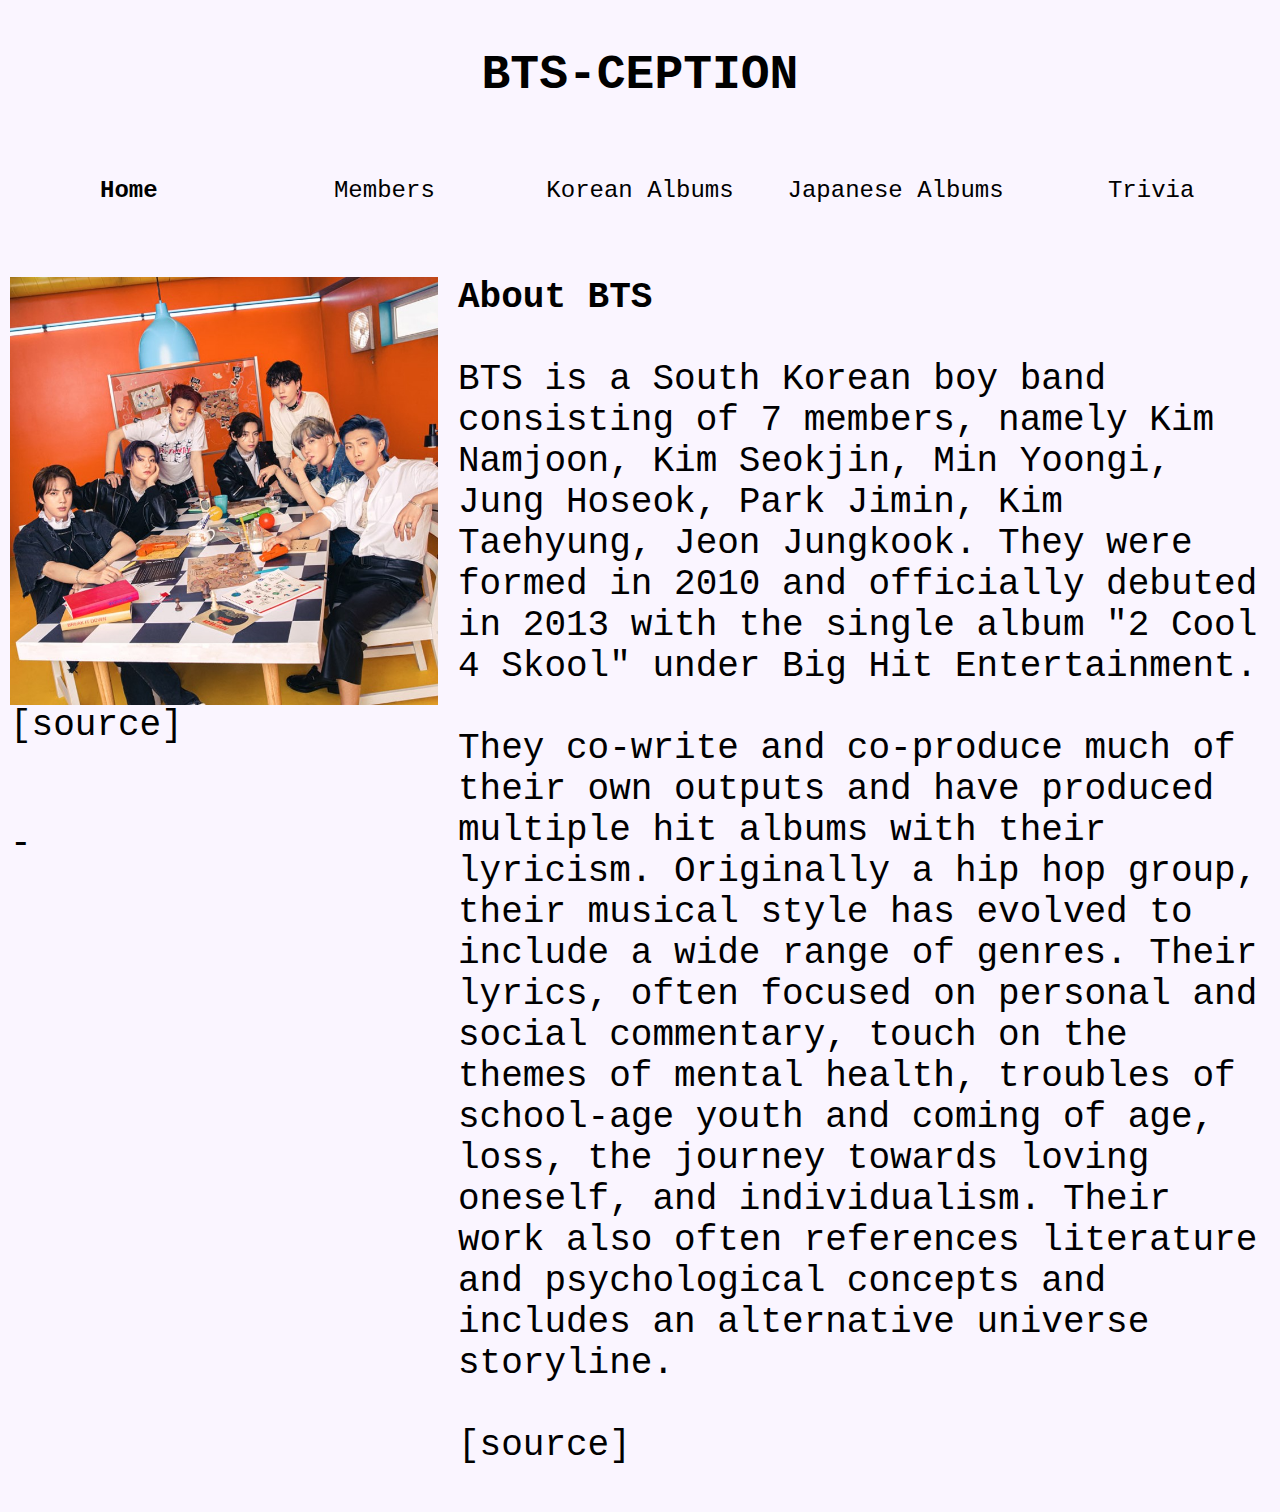
<file: 2QProjLithiumVeloso/home.html>
<!DOCTYPE html>
<html>
<head>
<title> BTS-CEPTION </title>
<link rel="icon" type="image/x-icon" href="images/favicon.ico">
<meta charset="UTF-8">  
<meta name="author" content="Sarah Shace Karlette C. Veloso"> 
<meta name="keywords" content="Website, Project, CS3"> 
<meta name="revised" content="07-02-2021">
<link rel="icon" href="icon.jpg" type="image/gif">
<link rel="stylesheet" href="css/css.css">
</head>

<body>

	<header>
	<p> <span> <a href="home.html"> BTS-CEPTION </a> </span> </p>
	</header>
	
	<nav>
	<table>
		<tr>
			<td> <p> <span> <a href="home.html"> Home </a> </p> </td>
			<td> <p> <a href="members.html"> Members </a> </p> </td>
			<td> <p> <a href="koreanalbums.html"> Korean Albums </a> </p> </td>
			<td> <p> <a href="japanesealbums.html"> Japanese Albums </a> </p> </td>
			<td> <p> <a href="trivia.html"> Trivia </a> </p>
		</tr>
	</table>
	<nav>
	
	<section>
	
		<div id="pageRow">

			<div class="column1">
			
			<img src="images/home/bts.jpg" alt="BTS">
			<br>
			<p> <a href="https://ibighit.com/bts/eng/discography/detail/butter-2.html"> [source] </a> </p>
			
			<br>
			
			-
			
			</div>

			<div class="column2">
			
			<p>
			<span> About BTS </span>
			<br>
			<br>
			BTS is a South Korean boy band consisting of 7 members, namely Kim Namjoon, Kim Seokjin, Min Yoongi, Jung Hoseok, Park Jimin, Kim Taehyung, Jeon Jungkook. They were formed in 2010 and officially debuted in 2013 with the single album "2 Cool 4 Skool" under Big Hit Entertainment.
			<br>
			<br>
			They co-write and co-produce much of their own outputs and have produced multiple hit albums with their lyricism. Originally a hip hop group, their musical style has evolved to include a wide range of genres. Their lyrics, often focused on personal and social commentary, touch on the themes of mental health, troubles of school-age youth and coming of age, loss, the journey towards loving oneself, and individualism. Their work also often references literature and psychological concepts and includes an alternative universe storyline.
			<br>
			<br>
			<a href="https://en.wikipedia.org/wiki/BTS"> [source] </a>
			<p>
			
			</div>
			
		</div>

	</section>

</body>
</html>
</file>
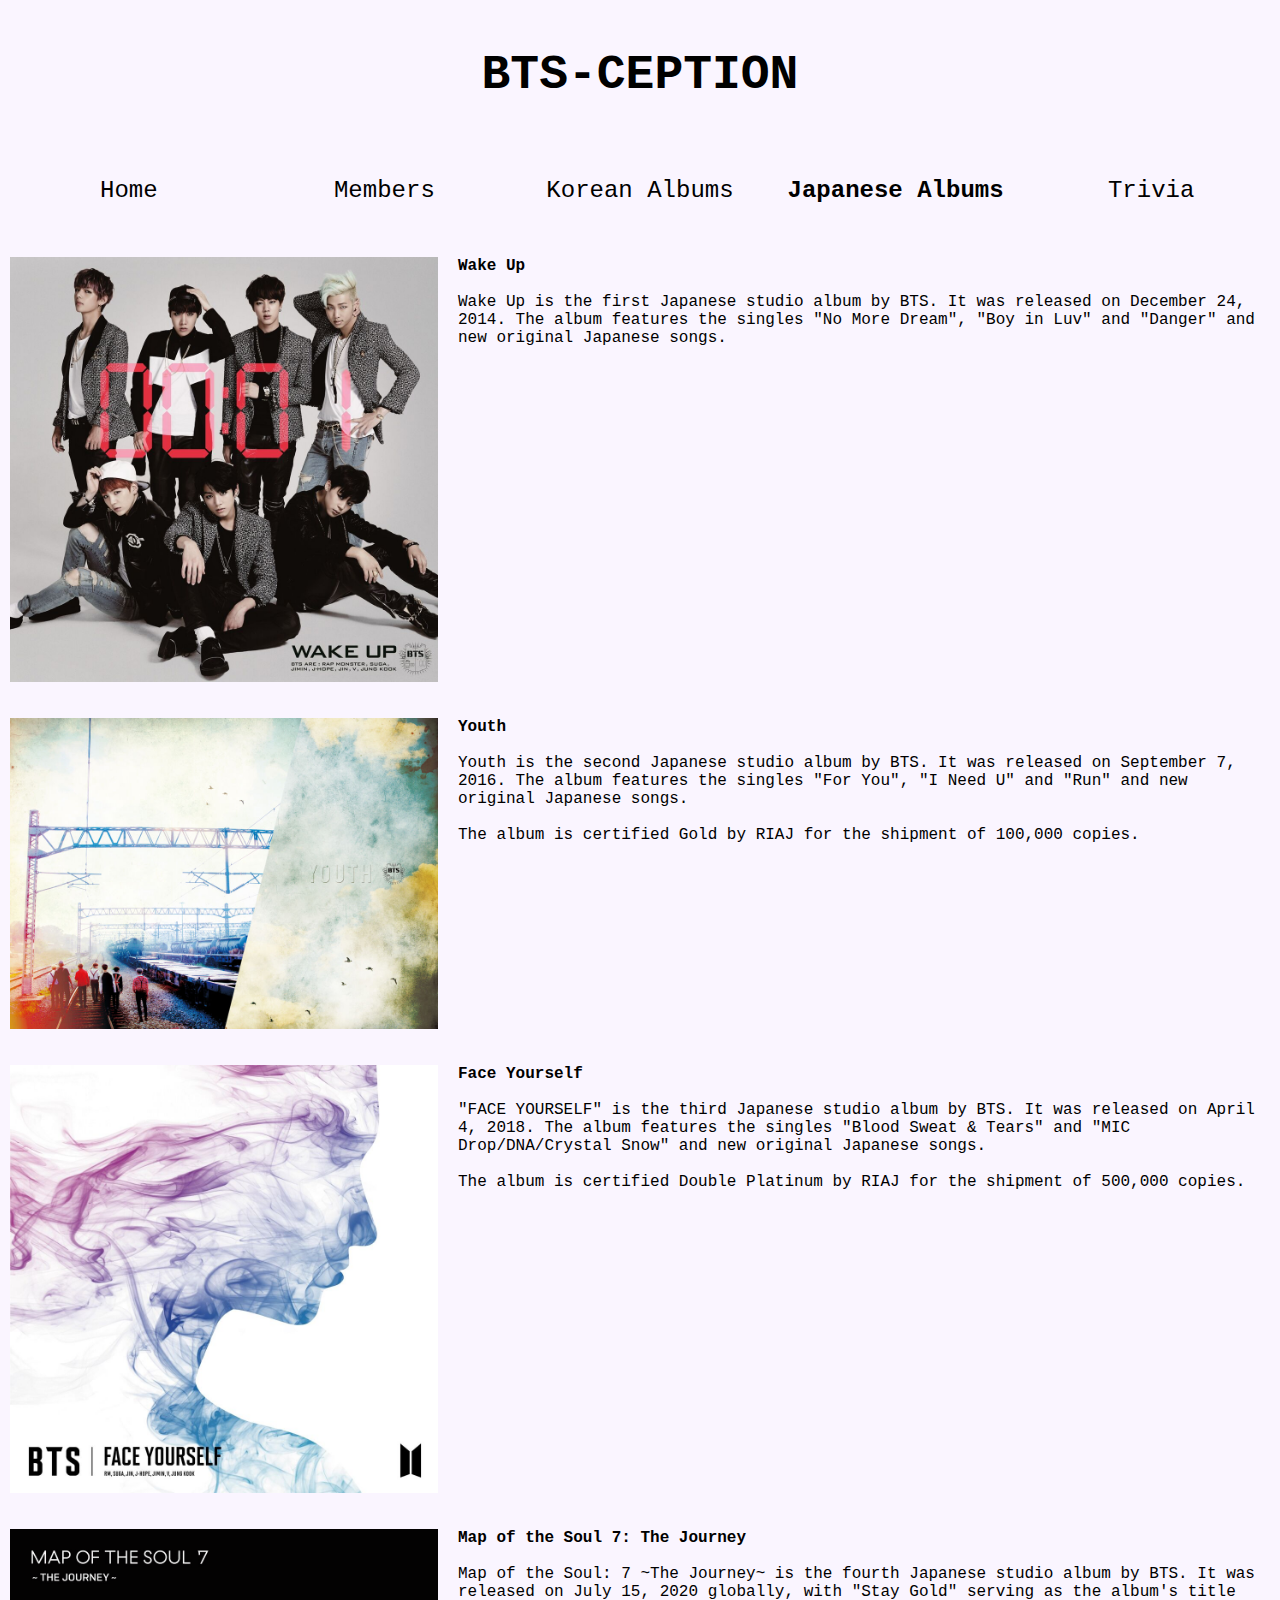
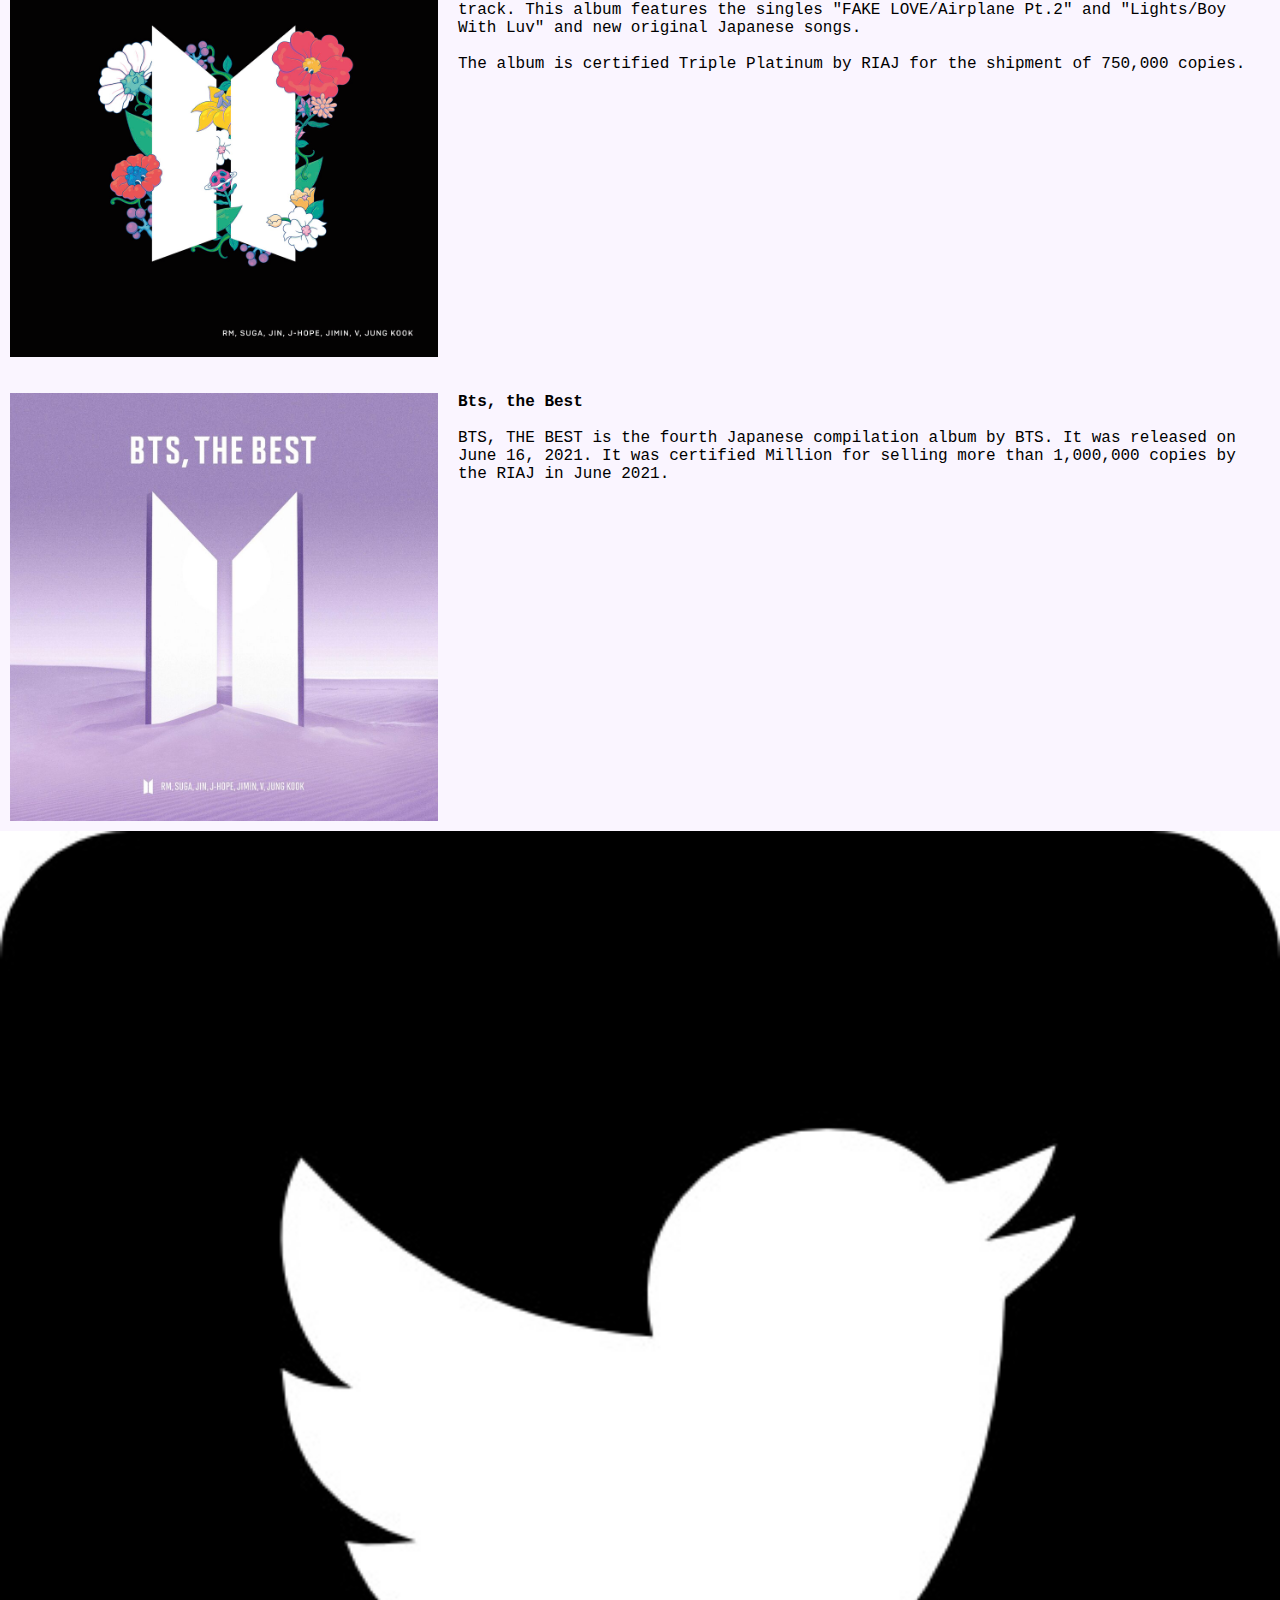
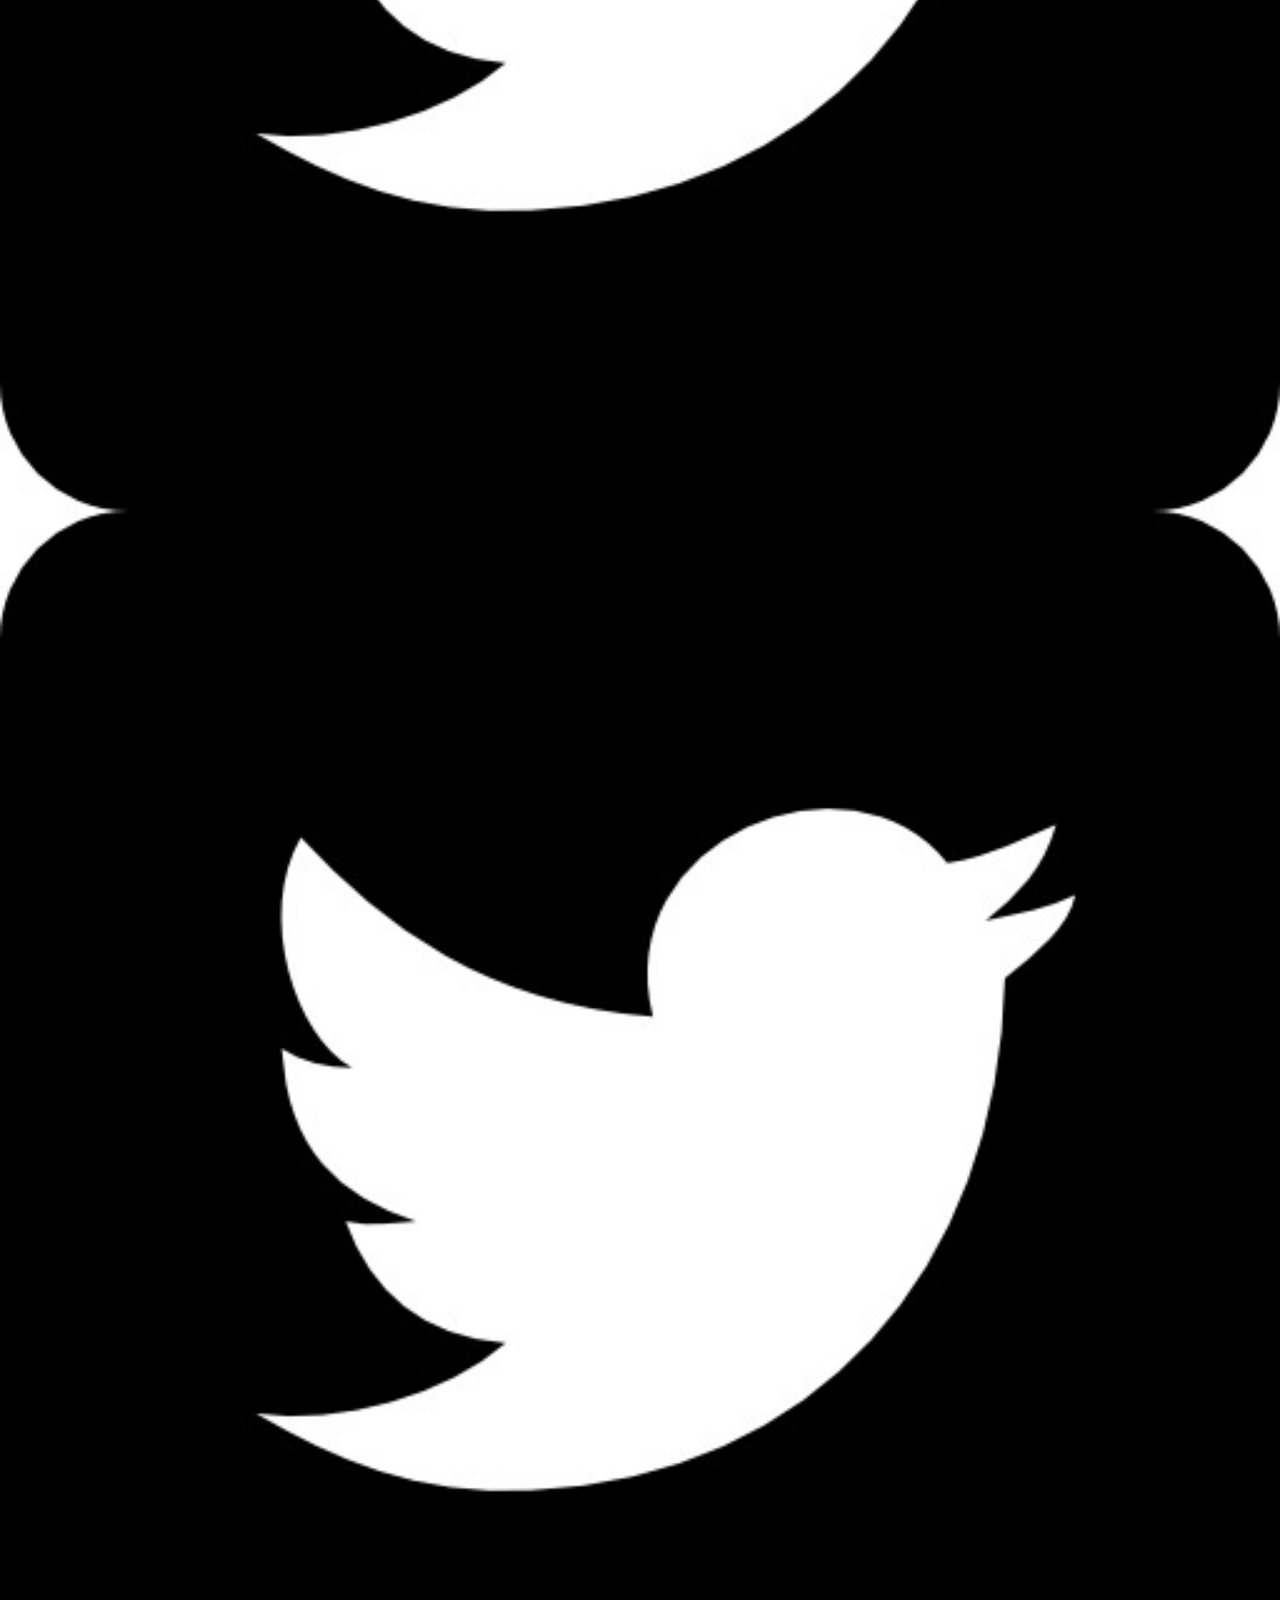
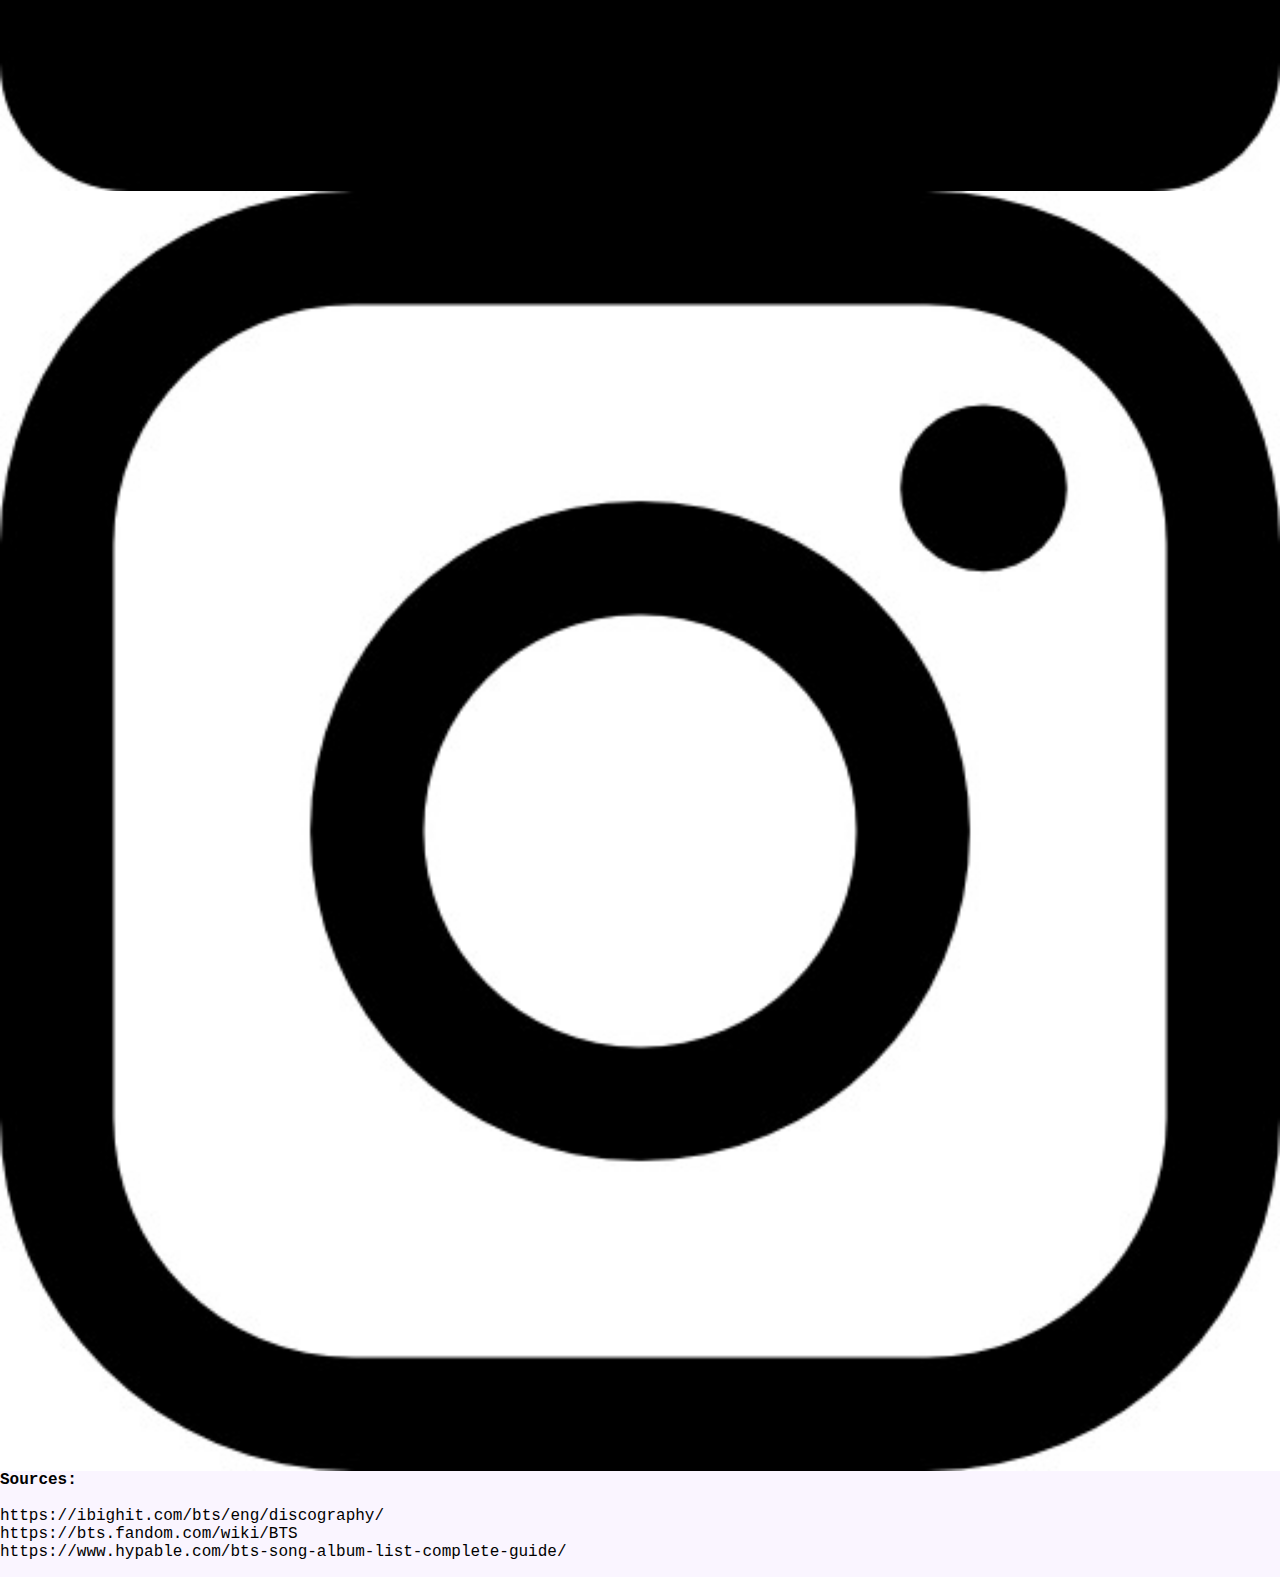
<file: 2QProjLithiumVeloso/japanesealbums.html>
<!DOCTYPE html>
<html>
<head>
<title> BTS-CEPTION </title>
<link rel="icon" type="image/x-icon" href="images/favicon.ico">
<meta charset="UTF-8">  
<meta name="author" content="Sarah Shace Karlette C. Veloso"> 
<meta name="keywords" content="Website, Project, CS3"> 
<meta name="revised" content="07-02-2021">
<link rel="icon" href="icon.jpg" type="image/gif">
<link rel="stylesheet" href="css/css.css">
</head>

<body>

	<header>
	<p> <span> <a href="home.html"> BTS-CEPTION </a> </span> </p>
	</header>
	
	<nav>
	<table>
		<tr>
			<td> <p> <a href="home.html"> Home </a> </p> </td>
			<td> <p> <a href="members.html"> Members </a> </p> </td>
			<td> <p> <a href="koreanalbums.html"> Korean Albums </a> </p> </td>
			<td> <p> <span> <a href="japanesealbums.html"> Japanese Albums </a> </p> </td>
			<td> <p> <a href="trivia.html"> Trivia </a> </p>
		</tr>
	</table>
	</nav>
	
	<section>
	
		<! 1>
		<div id="pageRow">

			<div class="column1">
			<img src="images/japanesealbums/004.jpg" alt="Wake Up Album Cover">
			<br>
			</div>

			<div class="column2">
			<p>
			<span> Wake Up </span>
			<br>
			<br>
			Wake Up is the first Japanese studio album by BTS. It was released on December 24, 2014. The album features the singles "No More Dream", "Boy in Luv" and "Danger" and new original Japanese songs.
			<p>
			</div>

		</div>

	</section>

	<section>
	
		<! 2>
		<div id="pageRow">

			<div class="column1">
			<img src="images/japanesealbums/008.jpg" alt="Youth Album Cover">
			<br>
			</div>

			<div class="column2">
			<p>
			<span> Youth  </span>
			<br>
			<br>
			Youth is the second Japanese studio album by BTS. It was released on September 7, 2016. The album features the singles "For You", "I Need U" and "Run" and new original Japanese songs.
			<br>
			<br>
			The album is certified Gold by RIAJ for the shipment of 100,000 copies.
			<p>
			</div>

		</div>

	</section>

	<section>
	
		<! 3>
		<div id="pageRow">

			<div class="column1">
			<img src="images/japanesealbums/011.jpg" alt="Face Yourself Album Cover">
			<br>
			</div>

			<div class="column2">
			<p>
			<span> Face Yourself </span>
			<br>
			<br>
			"FACE YOURSELF" is the third Japanese studio album by BTS. It was released on April 4, 2018. The album features the singles "Blood Sweat & Tears" and "MIC Drop/DNA/Crystal Snow" and new original Japanese songs.
			<br>
			<br>
			The album is certified Double Platinum by RIAJ for the shipment of 500,000 copies.
			<p>
			</div>

		</div>

	</section>

	<section>
	
		<! 4>
		<div id="pageRow">

			<div class="column1">
			<img src="images/japanesealbums/014.jpg" alt="Map of the Soul 7: The Journey Album Cover">
			<br>
			</div>

			<div class="column2">
			<p>
			<span> Map of the Soul 7: The Journey </span>
			<br>
			<br>
			Map of the Soul: 7 ~The Journey~ is the fourth Japanese studio album by BTS. It was released on July 15, 2020 globally, with "Stay Gold" serving as the album's title track. This album features the singles "FAKE LOVE/Airplane Pt.2" and "Lights/Boy With Luv" and new original Japanese songs.
			<br>
			<br>
			The album is certified Triple Platinum by RIAJ for the shipment of 750,000 copies.
			<p>
			</div>

		</div>

	</section>
	
	<section>
	
		<! 5>
		<div id="pageRow">

			<div class="column1">
			<img src="images/japanesealbums/015.jpg" alt="Bts, the Best Album Cover">
			<br>
			</div>

			<div class="column2">
			<p>
			<span> Bts, the Best </span>
			<br>
			<br>
			BTS, THE BEST is the fourth Japanese compilation album by BTS. It was released on June 16, 2021. It was certified Million for selling more than 1,000,000 copies by the RIAJ in June 2021.
			<p>
			</div>

		</div>

	</section>
	
	<footer>

		<div class="column3">
			<a href="https://twitter.com/bts_twt"> <img src="images/icons/001.jpg" alt="Twitter" > </a>
			<br>
			<a href="https://twitter.com/bts_bighit"> <img src="images/icons/001.jpg" alt="Twitter"> </a>
			<br>
			<a href="https://www.instagram.com/bts.bighitofficial/"> <img src="images/icons/002.jpg" alt="Instagram"> </a>
			<br>
		</div>

		<div class="column4">
			<p>
			<span> Sources: </span>
			<br>
			<br>
			<a href="https://ibighit.com/bts/eng/discography/"> https://ibighit.com/bts/eng/discography/ </a>
			<br>
			<a href="https://bts.fandom.com/wiki/BTS"> https://bts.fandom.com/wiki/BTS </a>
			<br>
			<a href="https://www.hypable.com/bts-song-album-list-complete-guide/"> https://www.hypable.com/bts-song-album-list-complete-guide/ </a>
			<br>
			<p>
		</div>
	
	</footer>

</body>
</html>
</file>
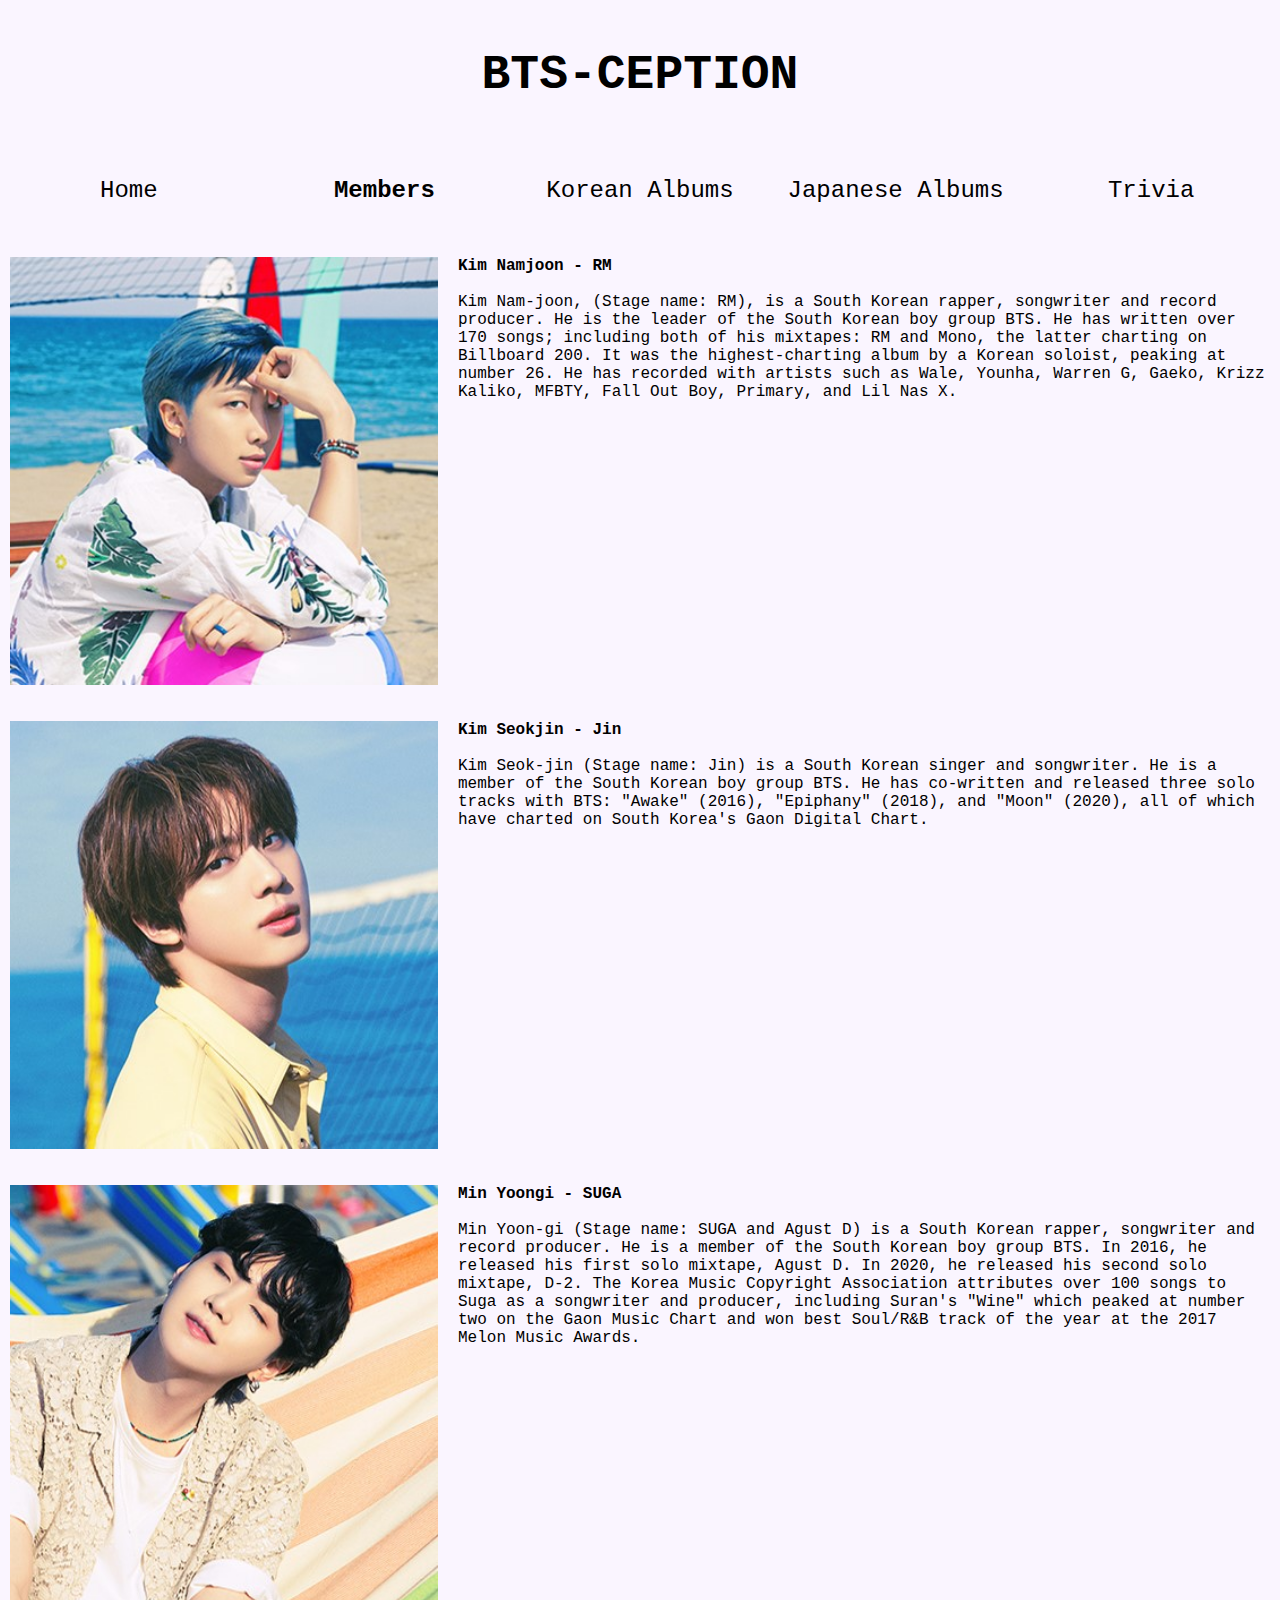
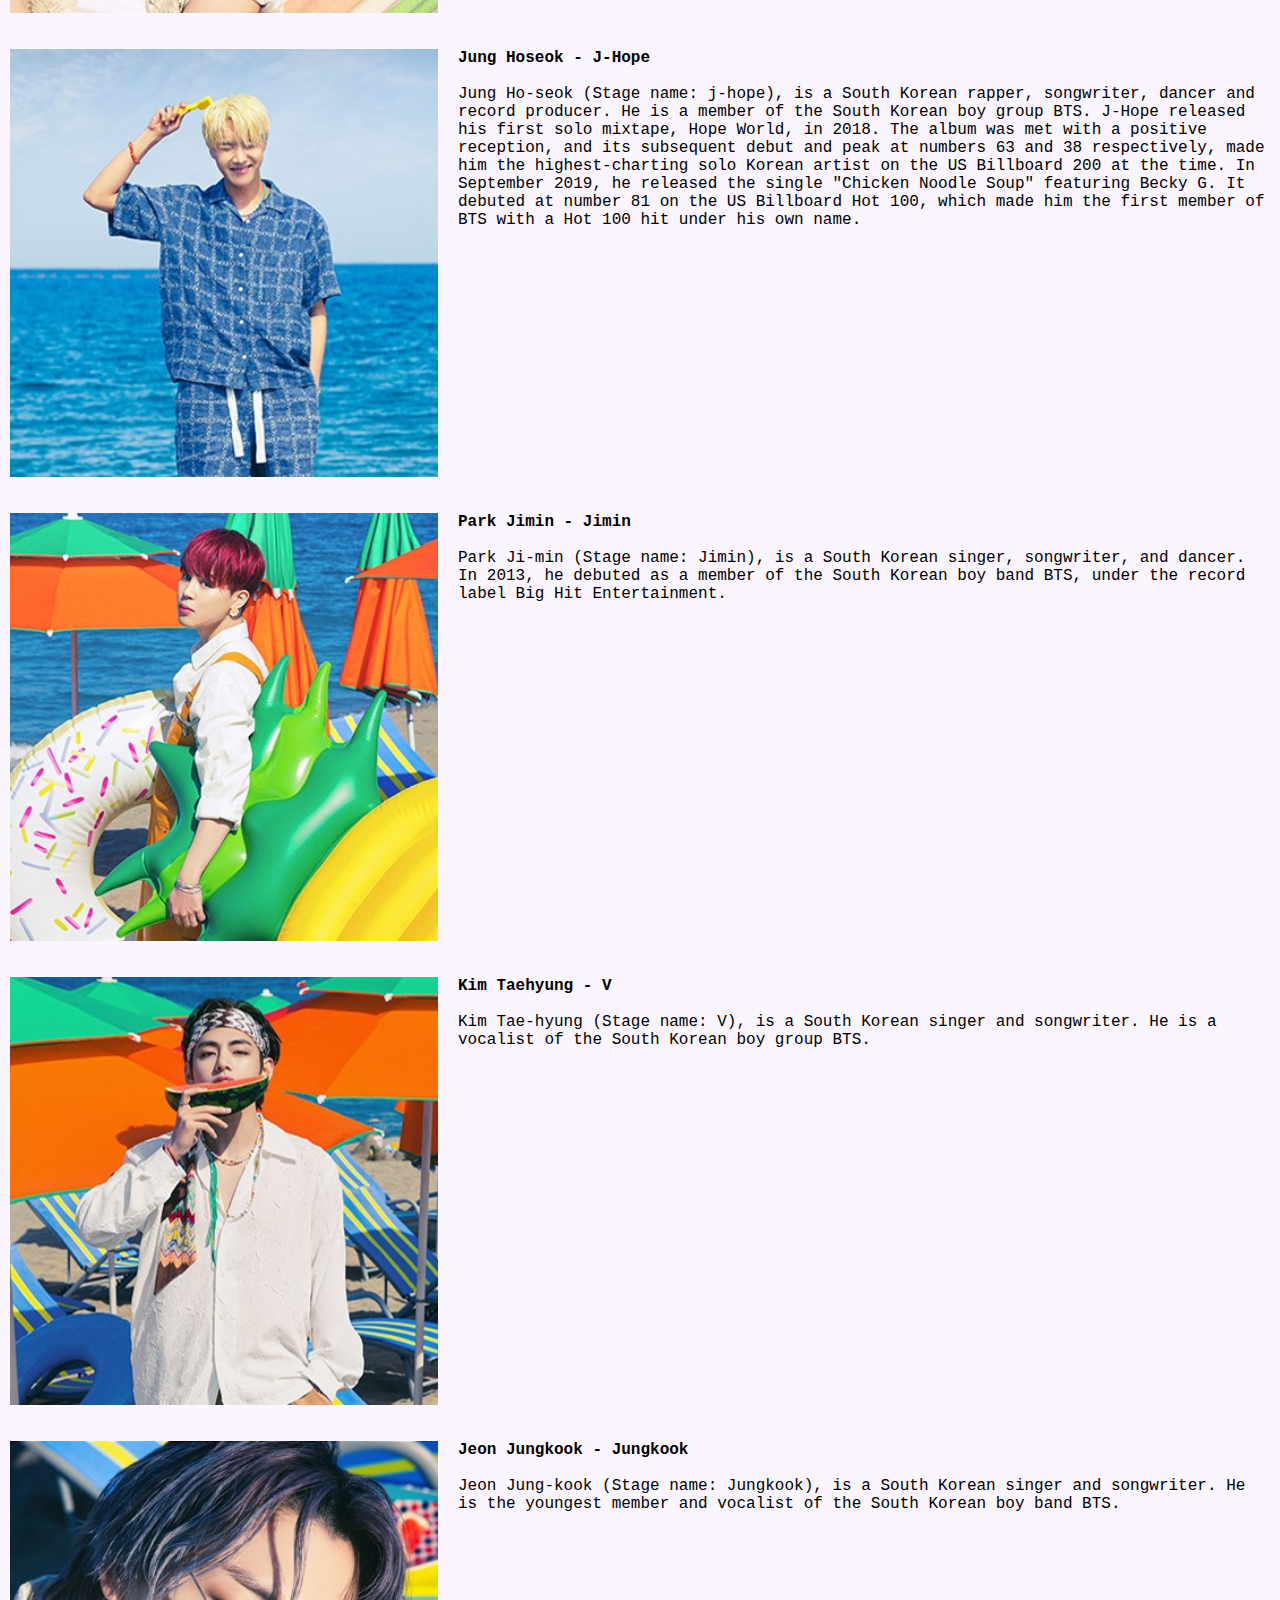
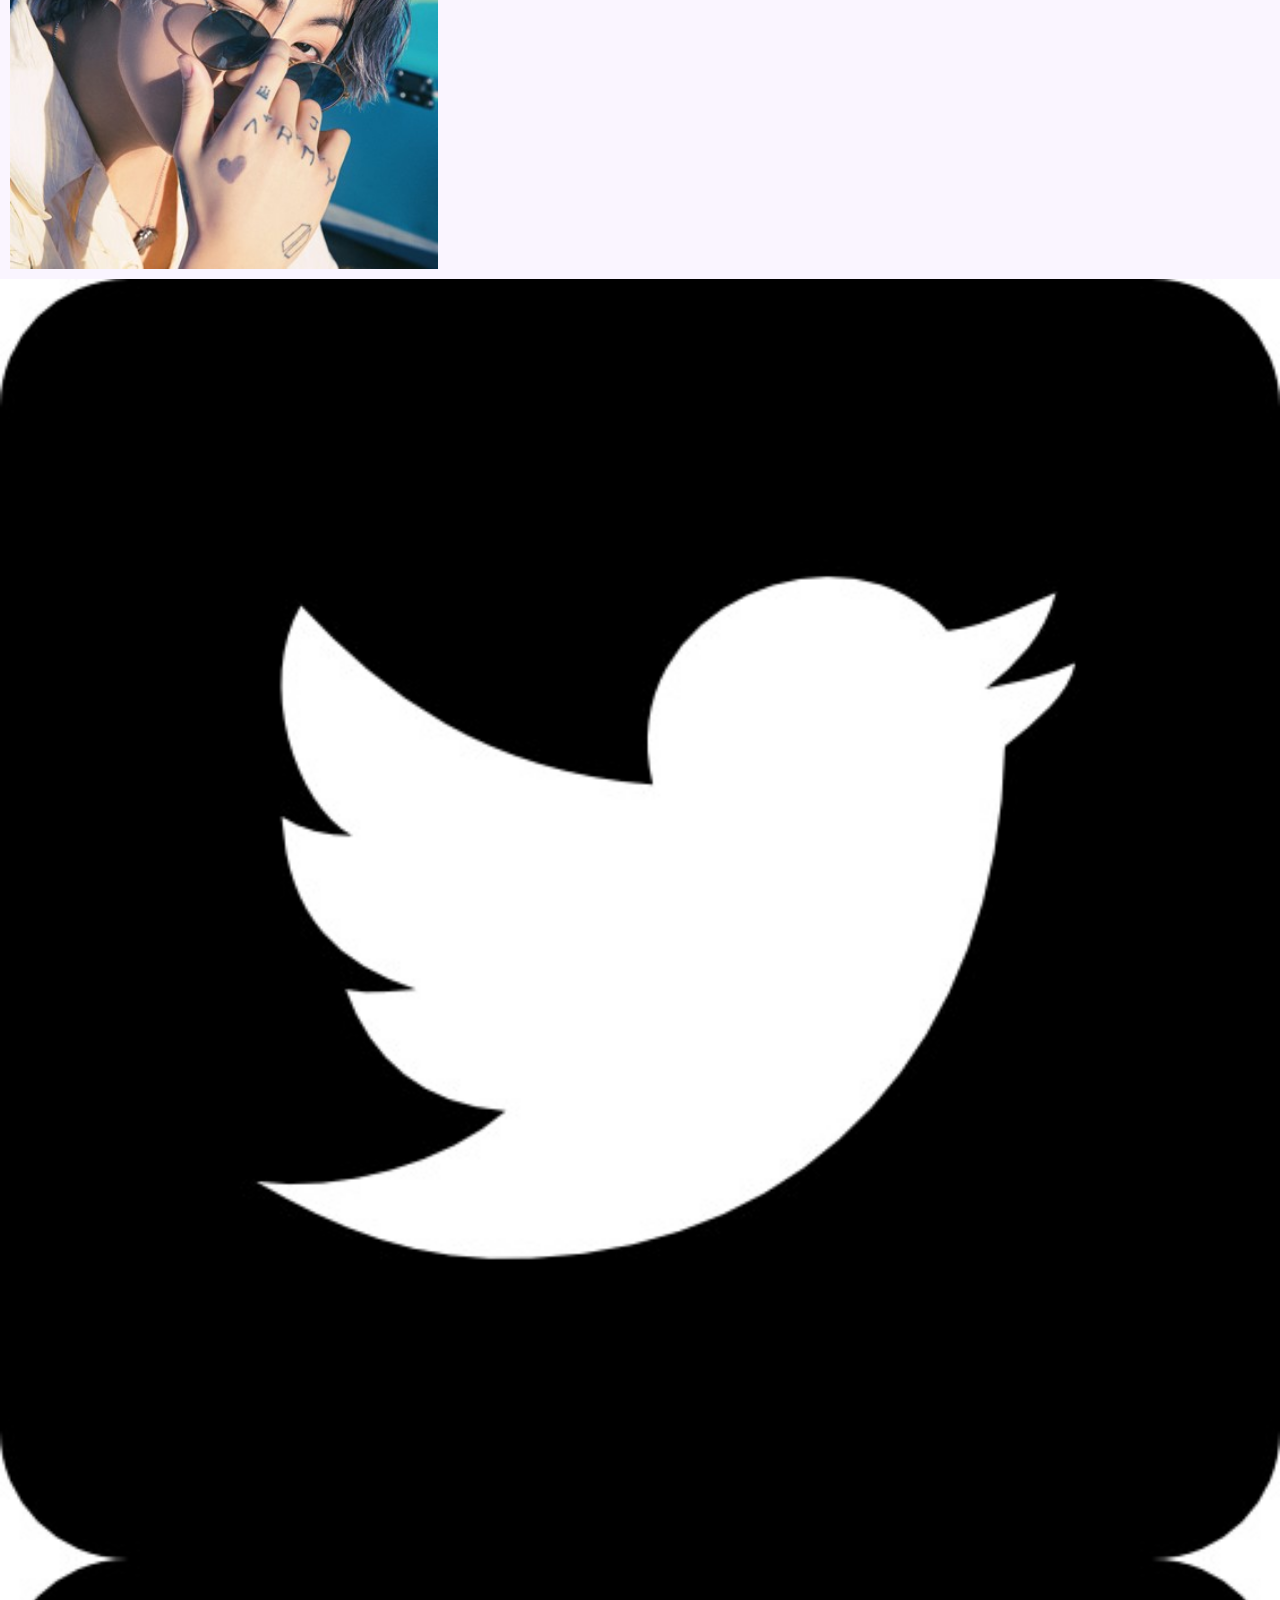
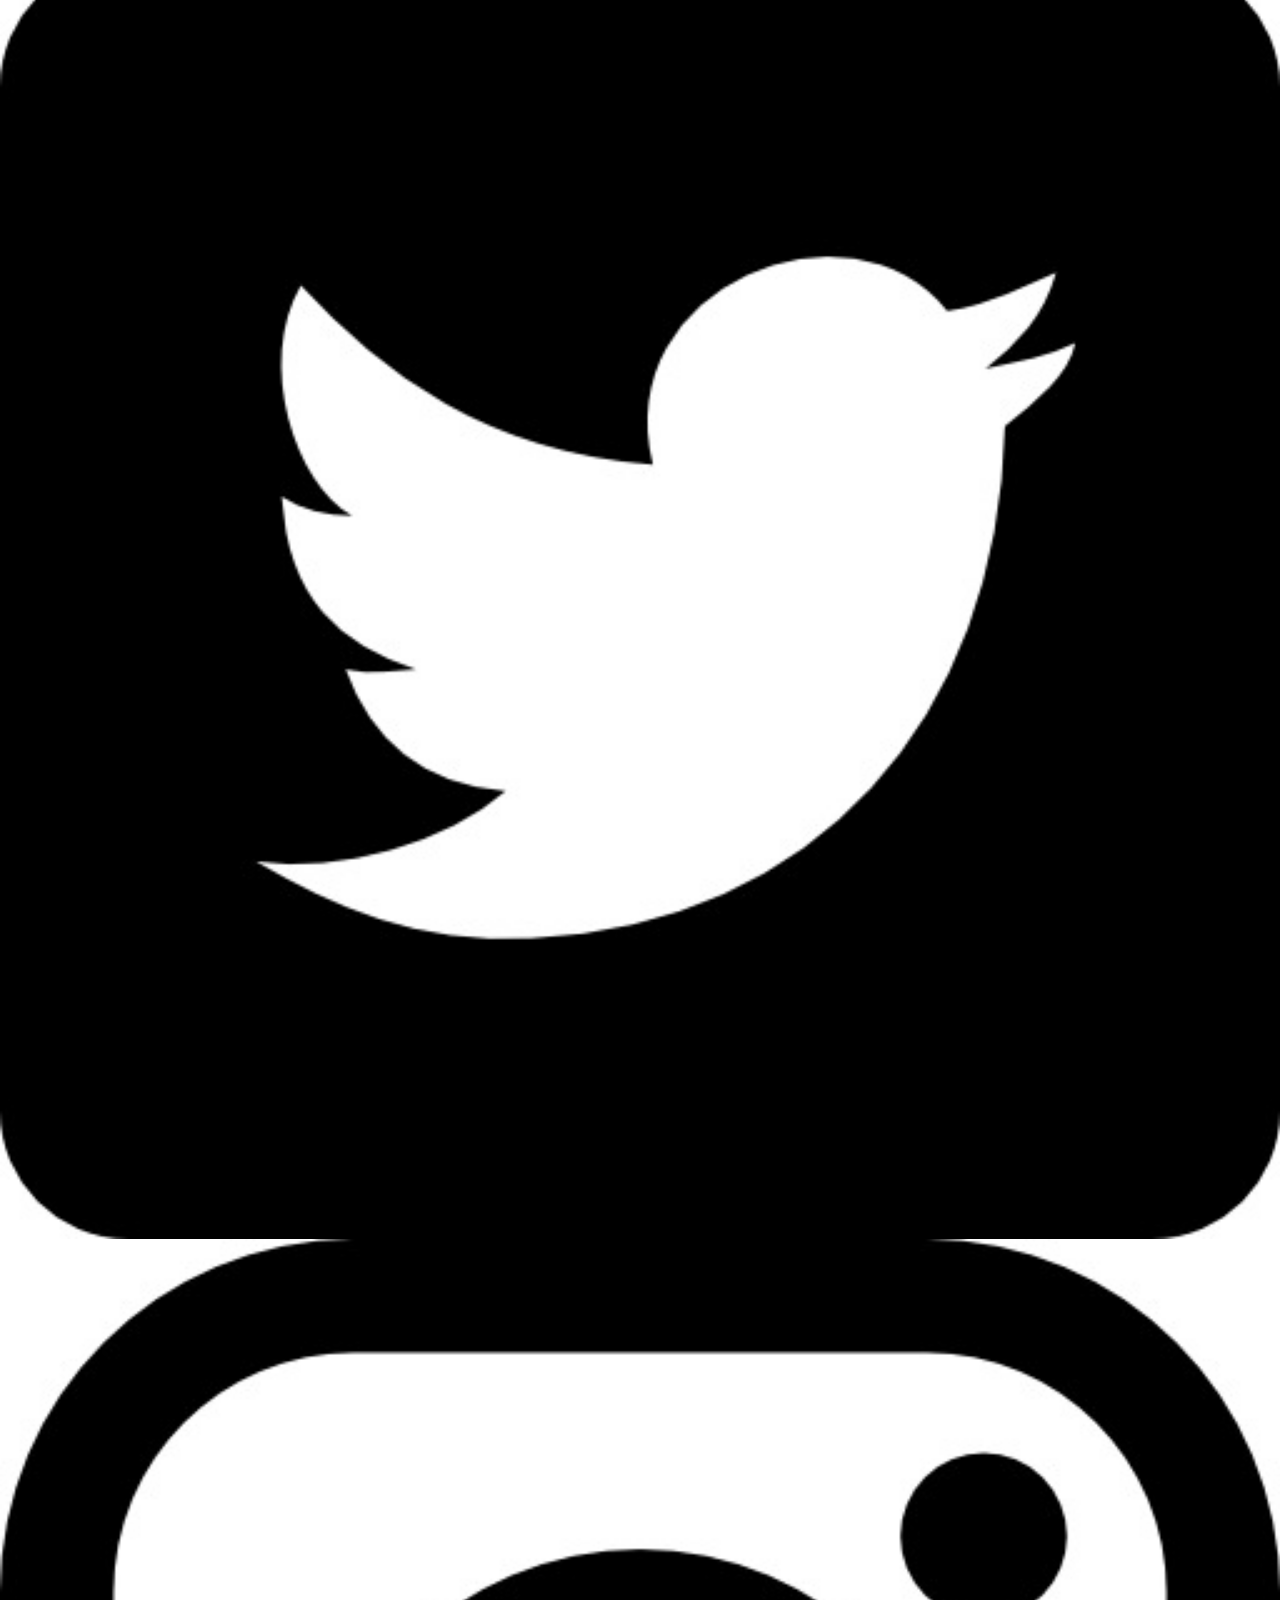
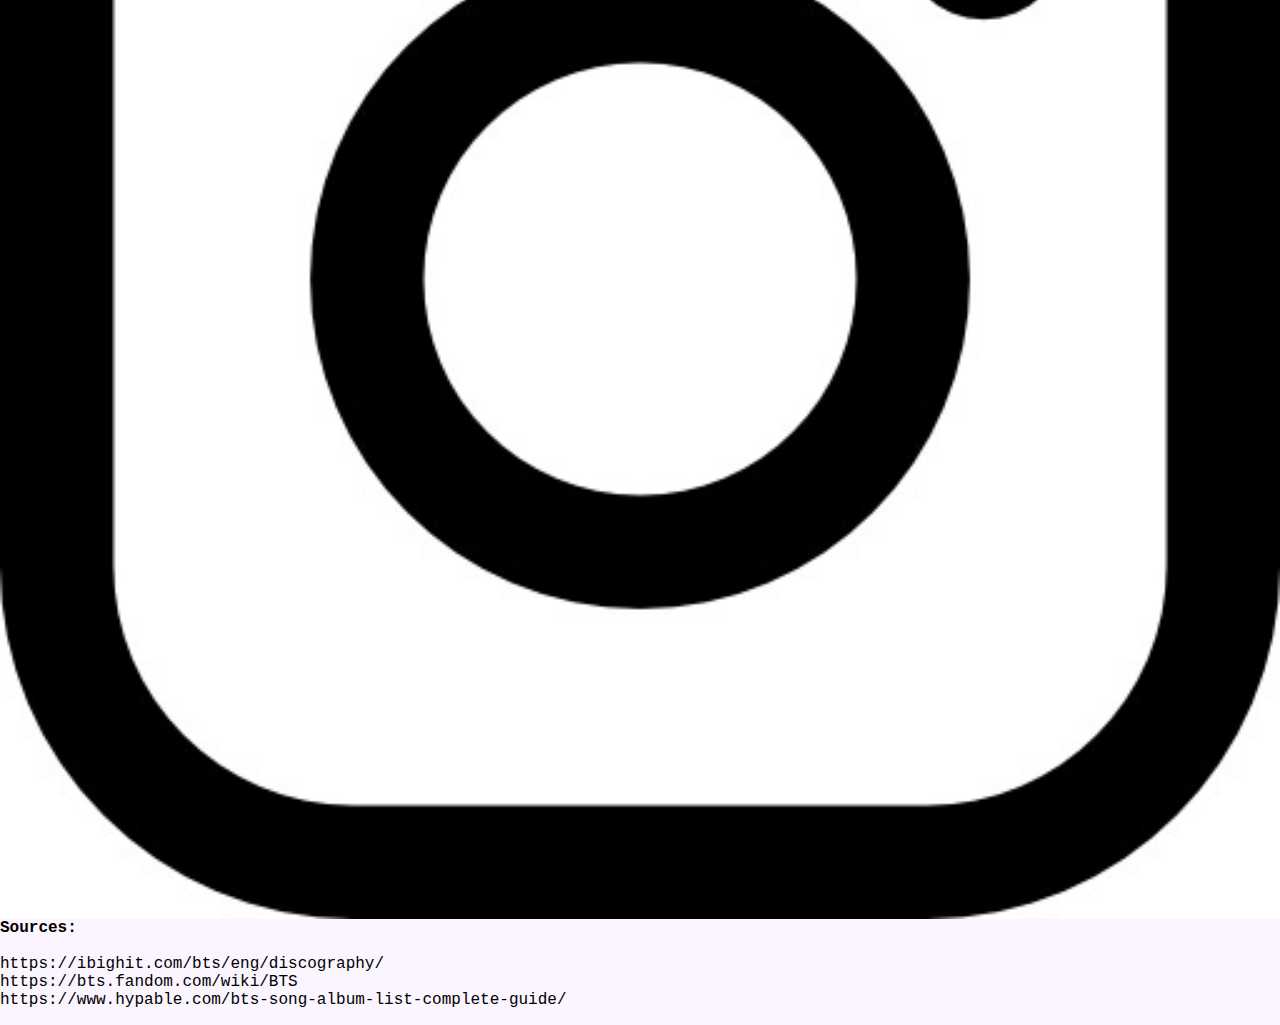
<file: 2QProjLithiumVeloso/members.html>
<!DOCTYPE html>
<html>
<head>
<title> BTS-CEPTION </title>
<link rel="icon" type="image/x-icon" href="images/favicon.ico">
<meta charset="UTF-8">  
<meta name="author" content="Sarah Shace Karlette C. Veloso"> 
<meta name="keywords" content="Website, Project, CS3"> 
<meta name="revised" content="07-02-2021">
<link rel="icon" href="icon.jpg" type="image/gif">
<link rel="stylesheet" href="css/css.css">
</head>

<body>

	<header>
	<p> <span> <a href="home.html"> BTS-CEPTION </a> </span> </p>
	</header>
	
	<nav>
	<table>
		<tr>
			<td> <p> <a href="home.html"> Home </a> </p> </td>
			<td> <p> <span> <a href="members.html"> Members </a> </p> </td>
			<td> <p> <a href="koreanalbums.html"> Korean Albums </a> </p> </td>
			<td> <p> <a href="japanesealbums.html"> Japanese Albums </a> </p> </td>
			<td> <p> <a href="trivia.html"> Trivia </a> </p>
		</tr>
	</table>
	</nav>
	
	<section>
	
		<! 1>
		<div id="pageRow">

		<div class="column1">
		<img src="images/members/knj.jpg" alt="Kim Namjoon">
		<br>
		</div>

		<div class="column2">
		<p>
		<span> Kim Namjoon - RM </span>
		<br>
		<br>
		Kim Nam-joon, (Stage name: RM), is a South Korean rapper, songwriter and record producer. He is the leader of the South Korean boy group BTS. He has written over 170 songs; including both of his mixtapes: RM and Mono, the latter charting on Billboard 200. It was the highest-charting album by a Korean soloist, peaking at number 26. He has recorded with artists such as Wale, Younha, Warren G, Gaeko, Krizz Kaliko, MFBTY, Fall Out Boy, Primary, and Lil Nas X.
		<br>
		<p>
		</div>

		</div>

		<! 2>
		<div id="pageRow">

		<div class="column1">
		<img src="images/members/ksj.jpg" alt="Kim Seokjin">
		<br>
		</div>

		<div class="column2">
		<p>
		<span> Kim Seokjin - Jin </span>
		<br>
		<br>
		Kim Seok-jin (Stage name: Jin) is a South Korean singer and songwriter. He is a member of the South Korean boy group BTS. He has co-written and released three solo tracks with BTS: "Awake" (2016), "Epiphany" (2018), and "Moon" (2020), all of which have charted on South Korea's Gaon Digital Chart.
		<br>
		<p>
		</div>

		</div>

		<! 3>
		<div id="pageRow">

		<div class="column1">
		<img src="images/members/myg.jpg" alt="Min Yoongi">
		<br>
		</div>

		<div class="column2">
		<p>
		<span> Min Yoongi - SUGA </span>
		<br>
		<br>
		Min Yoon-gi (Stage name: SUGA and Agust D) is a South Korean rapper, songwriter and record producer. He is a member of the South Korean boy group BTS. In 2016, he released his first solo mixtape, Agust D. In 2020, he released his second solo mixtape, D-2. The Korea Music Copyright Association attributes over 100 songs to Suga as a songwriter and producer, including Suran's "Wine" which peaked at number two on the Gaon Music Chart and won best Soul/R&B track of the year at the 2017 Melon Music Awards.<br>
		<p>
		</div>

		</div>

		<! 4>
		<div id="pageRow">

		<div class="column1">
		<img src="images/members/jhs.jpg" alt="Jung Hoseok">
		<br>
		</div>

		<div class="column2">
		<p>
		<span> Jung Hoseok - J-Hope </span>
		<br>
		<br>
		Jung Ho-seok (Stage name: j-hope), is a South Korean rapper, songwriter, dancer and record producer. He is a member of the South Korean boy group BTS. J-Hope released his first solo mixtape, Hope World, in 2018. The album was met with a positive reception, and its subsequent debut and peak at numbers 63 and 38 respectively, made him the highest-charting solo Korean artist on the US Billboard 200 at the time. In September 2019, he released the single "Chicken Noodle Soup" featuring Becky G. It debuted at number 81 on the US Billboard Hot 100, which made him the first member of BTS with a Hot 100 hit under his own name.
		<br>
		<p>
		</div>

		</div>

		<! 5>
		<div id="pageRow">

		<div class="column1">
		<img src="images/members/pjm.jpg" alt="Park Jimin">
		<br>
		</div>

		<div class="column2">
		<p>
		<span> Park Jimin - Jimin </span>
		<br>
		<br>
		Park Ji-min (Stage name: Jimin), is a South Korean singer, songwriter, and dancer. In 2013, he debuted as a member of the South Korean boy band BTS, under the record label Big Hit Entertainment.
		<br>
		<p>
		</div>

		</div>

		<! 6>
		<div id="pageRow">

		<div class="column1">
		<img src="images/members/kth.jpg" alt="Kim Taehyung">
		<br>
		</div>

		<div class="column2">
		<p>
		<span> Kim Taehyung - V </span>
		<br>
		<br>
		Kim Tae-hyung (Stage name: V), is a South Korean singer and songwriter. He is a vocalist of the South Korean boy group BTS.
		<br>
		<p>
		</div>

		</div>

		<! 7>
		<div id="pageRow">

		<div class="column1">
		<img src="images/members/jjk.jpg" alt="Jeon Jungkook">
		<br>
		</div>

		<div class="column2">
		<p>
		<span> Jeon Jungkook - Jungkook </span>
		<br>
		<br>
		Jeon Jung-kook (Stage name: Jungkook), is a South Korean singer and songwriter. He is the youngest member and vocalist of the South Korean boy band BTS.
		<br>
		<p>
		</div>

		</div>

	</section>
	
	<footer>

		<div class="column3">
			<a href="https://twitter.com/bts_twt"> <img src="images/icons/001.jpg" alt="Twitter" > </a>
			<br>
			<a href="https://twitter.com/bts_bighit"> <img src="images/icons/001.jpg" alt="Twitter"> </a>
			<br>
			<a href="https://www.instagram.com/bts.bighitofficial/"> <img src="images/icons/002.jpg" alt="Instagram"> </a>
			<br>
		</div>

		<div class="column4">
			<p>
			<span> Sources: </span>
			<br>
			<br>
			<a href="https://ibighit.com/bts/eng/discography/"> https://ibighit.com/bts/eng/discography/ </a>
			<br>
			<a href="https://bts.fandom.com/wiki/BTS"> https://bts.fandom.com/wiki/BTS </a>
			<br>
			<a href="https://www.hypable.com/bts-song-album-list-complete-guide/"> https://www.hypable.com/bts-song-album-list-complete-guide/ </a>
			<br>
			<p>
		</div>
	
	</footer>

</body>
</html>
</file>
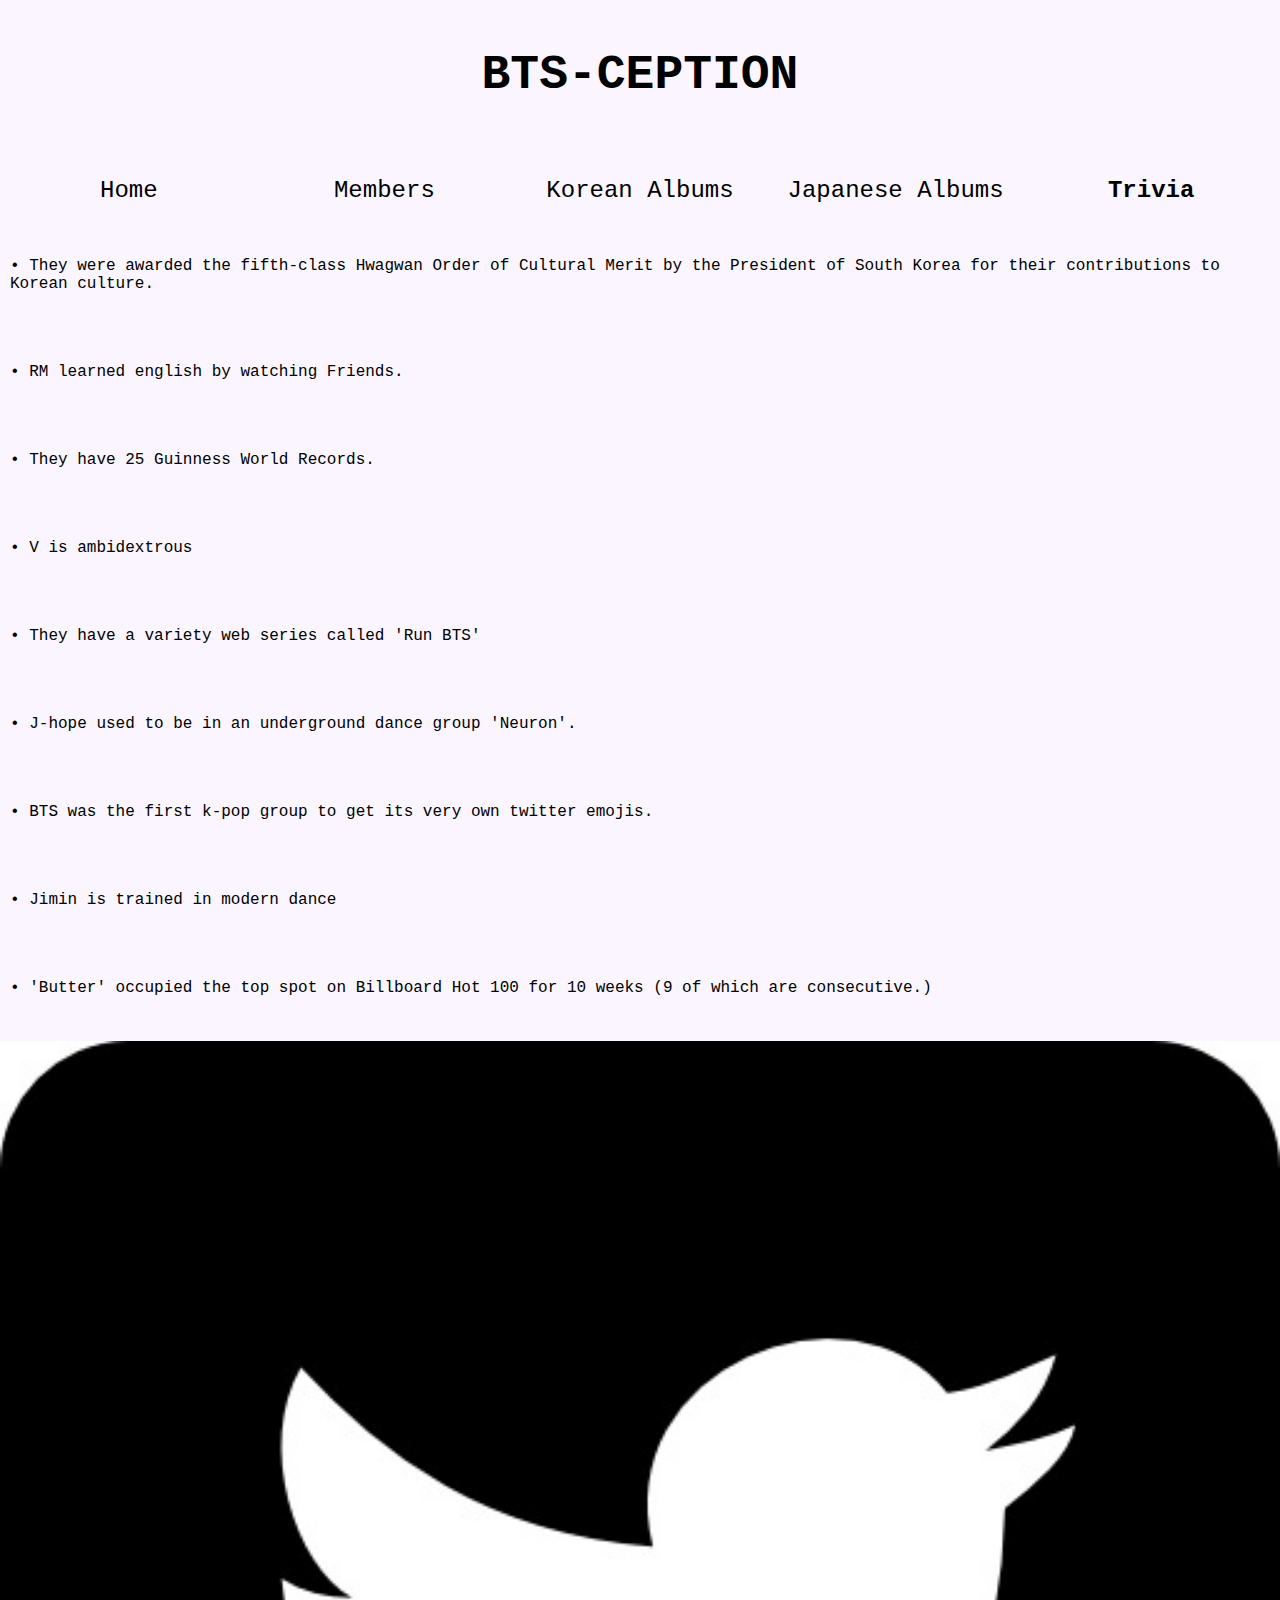
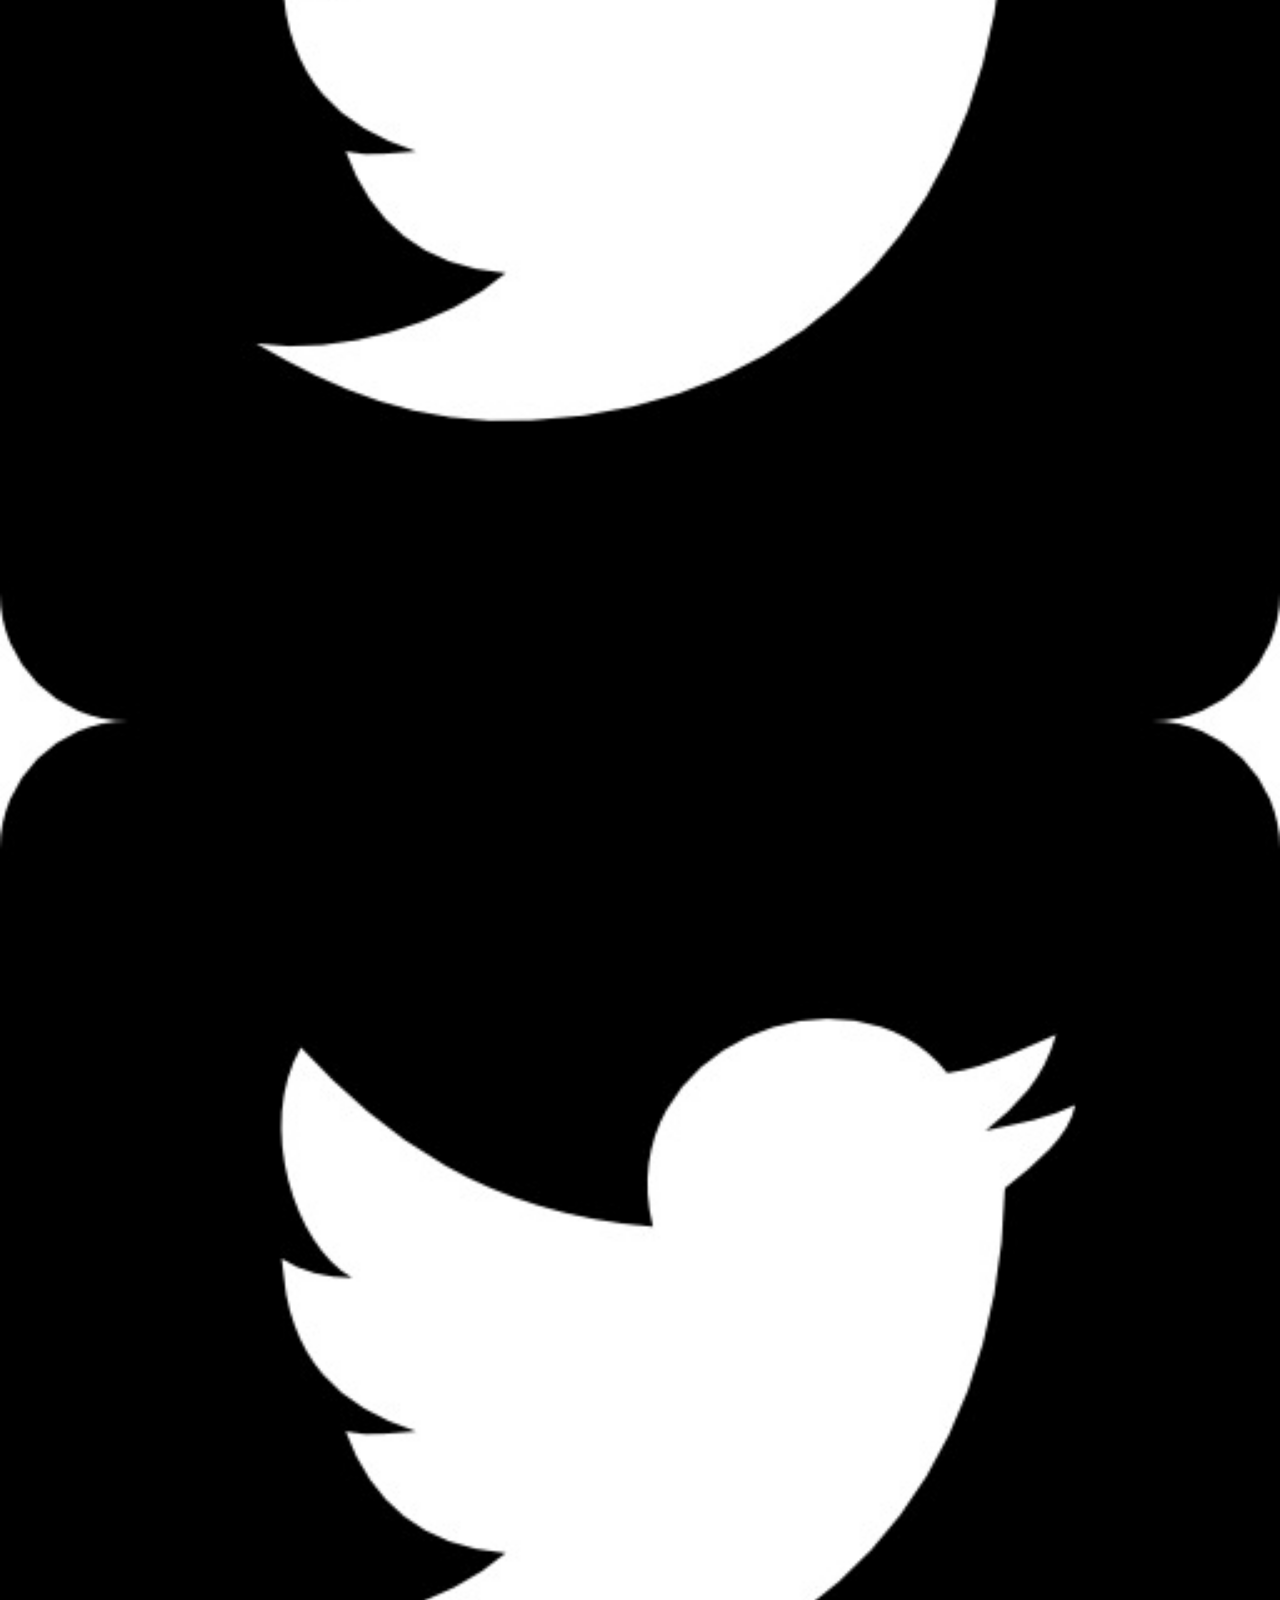
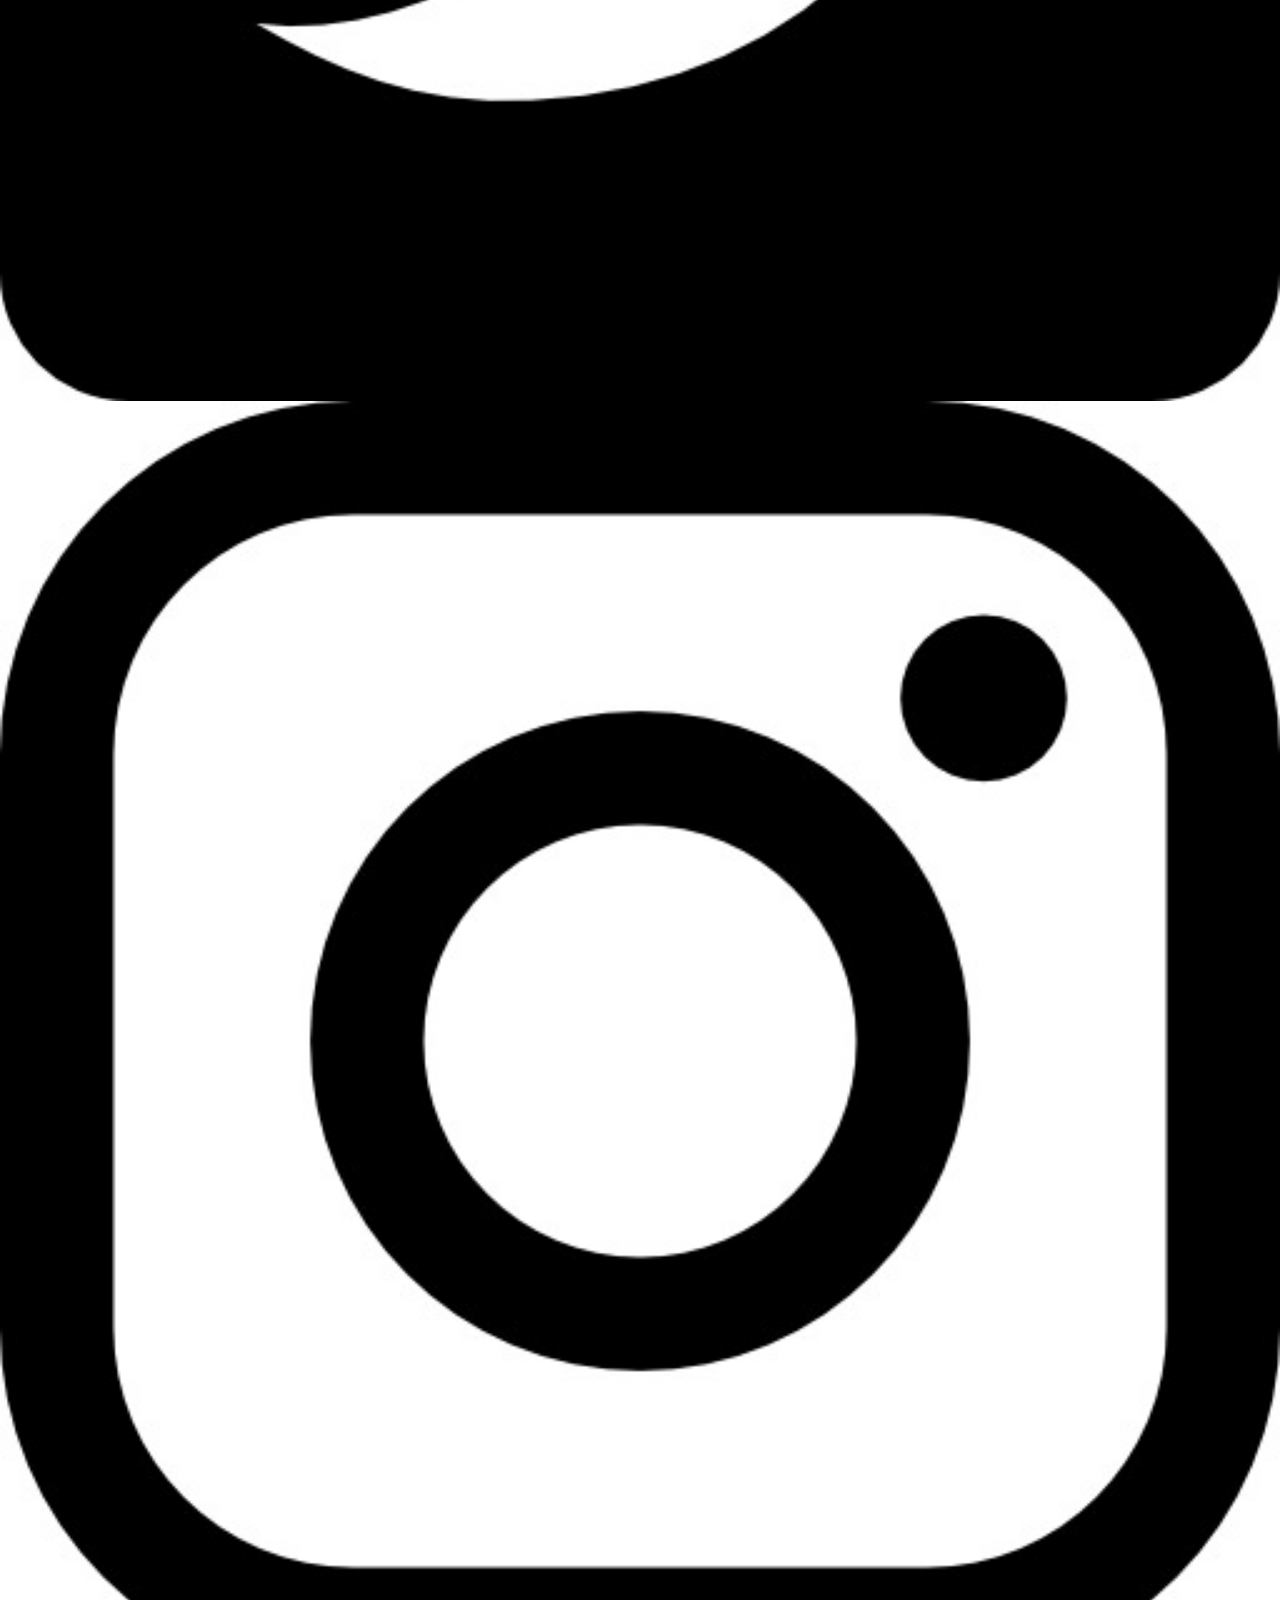
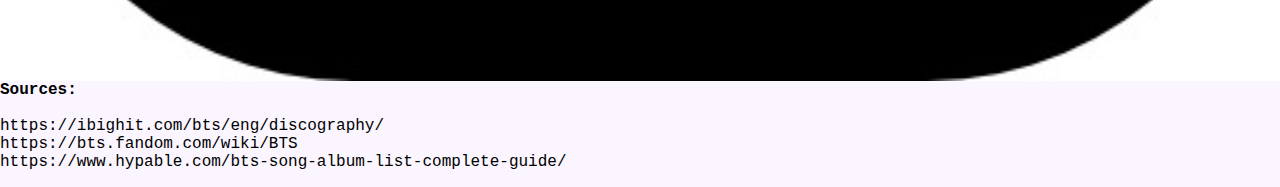
<file: 2QProjLithiumVeloso/trivia.html>
<!DOCTYPE html>
<html>
<head>
<title> BTS-CEPTION </title>
<link rel="icon" type="image/x-icon" href="images/favicon.ico">
<meta charset="UTF-8">  
<meta name="author" content="Sarah Shace Karlette C. Veloso"> 
<meta name="keywords" content="Website, Project, CS3"> 
<meta name="revised" content="06-02-2021">
<link rel="icon" href="icon.jpg" type="image/gif">
<link rel="stylesheet" href="css/css.css">
</head>

<body>

	<header>
	<p> <span> <a href="home.html"> BTS-CEPTION </a> </span> </p>
	</header>
	
	<nav>
	<table>
		<tr>
			<td> <p> <a href="home.html"> Home </a> </p> </td>
			<td> <p> <a href="members.html"> Members </a> </p> </td>
			<td> <p> <a href="koreanalbums.html"> Korean Albums </a> </p> </td>
			<td> <p> <a href="japanesealbums.html"> Japanese Albums </a> </p> </td>
			<td> <p> <span> <a href="trivia.html"> Trivia </a> </p>
		</tr>
	</table>
	</nav>
	
	<section>
	
		<div id="pageRow">

			<div class="column2">
			
			<p>
			• They were awarded the fifth-class Hwagwan Order of Cultural Merit by the President of South Korea for their contributions to Korean culture.
			<br>
			<br>
			<p>
			
			</div>
			
		</div>

	</section>

	<section>
	
		<div id="pageRow">

			<div class="column2">
			
			<p>
			• RM learned english by watching Friends.
			<br>
			<br>
			<p>
			
			</div>
			
		</div>

	</section>
	
	<section>
	
		<div id="pageRow">

			<div class="column2">
			
			<p>
			• They have 25 Guinness World Records.
			<br>
			<br>
			<p>
			
			</div>
			
		</div>

	</section>
	
	<section>
	
		<div id="pageRow">

			<div class="column2">
			
			<p>
			• V is ambidextrous
			<br>
			<br>
			<p>
			
			</div>
			
		</div>

	</section>
	
	<section>
	
		<div id="pageRow">

			<div class="column2">
			
			<p>
			• They have a variety web series called 'Run BTS'
			<br>
			<br>
			<p>
			
			</div>
			
		</div>

	</section>
	
	<section>
	
		<div id="pageRow">

			<div class="column2">
			
			<p>
			• J-hope used to be in an underground dance group 'Neuron'.
			<br>
			<br>
			<p>
			
			</div>
			
		</div>

	</section>
	
	<section>
	
		<div id="pageRow">

			<div class="column2">
			
			<p>
			• BTS was the first k-pop group to get its very own twitter emojis.
			<br>
			<br>
			<p>
			
			</div>
			
		</div>

	</section>
	
	<section>
	
		<div id="pageRow">

			<div class="column2">
			
			<p>
			• Jimin is trained in modern dance
			<br>
			<br>
			<p>
			
			</div>
			
		</div>

	</section>
	
	<section>
	
		<div id="pageRow">

			<div class="column2">
			
			<p>
			• 'Butter' occupied the top spot on Billboard Hot 100 for 10 weeks (9 of which are consecutive.)
			<br>
			<br>
			<p>
			
			</div>
			
		</div>

	</section>
	
	<footer>

		<div class="column3">
			<a href="https://twitter.com/bts_twt"> <img src="images/icons/001.jpg" alt="Twitter" > </a>
			<br>
			<a href="https://twitter.com/bts_bighit"> <img src="images/icons/001.jpg" alt="Twitter"> </a>
			<br>
			<a href="https://www.instagram.com/bts.bighitofficial/"> <img src="images/icons/002.jpg" alt="Instagram"> </a>
			<br>
		</div>

		<div class="column4">
			<p>
			<span> Sources: </span>
			<br>
			<br>
			<a href="https://ibighit.com/bts/eng/discography/"> https://ibighit.com/bts/eng/discography/ </a>
			<br>
			<a href="https://bts.fandom.com/wiki/BTS"> https://bts.fandom.com/wiki/BTS </a>
			<br>
			<a href="https://www.hypable.com/bts-song-album-list-complete-guide/"> https://www.hypable.com/bts-song-album-list-complete-guide/ </a>
			<br>
			<p>
		</div>
	
	</footer>

</body>
</file>
<file: 2QProjLithiumVeloso/css/css.css>
body {
	margin: 0;
	background-color: #FAF5FF;
	font-size: 100%;
	font-family:'Courier New';
}

header {
	margin: 0;
	background-color: #FAF5FF;
	text-align: center;
	font-weight: normal;
	font-size: 3em;
	width: 100%;
}

nav {
	background-color: #FAF5FF;
	text-align: center;
	font-weight: normal;
	font-size: 1.5em;
	width: 100%;
}

section {
	background-color: #FAF5FF;
	text-align: left;
	font-weight: normal;
	font-size: 1em;
	width: 100%;
}

table {
	width: 100%;
}

th, td {
	width: 20%;
}

#page {
	width: 100%;
	display: table;
}

#pageRow {
	display: table-row-group;
	background-color: #FAF5FF;
	font-weight: normal;
	font-size: 1em;
}

.column1 {
	display: table-cell;
	width: 35%;
	padding: 10px;
	text-align: left;
}

.column2 {
	display: table-cell;
	width: 70%;
	padding: 10px;
	text-align: left;
}

a:link {
	color: #000000;
	text-decoration: none;
}

a:visited {
	color: #000000;
	text-decoration: none;
}

a:hover {
	color: #808080;
	text-decoration: none;
	font-weight: bold;
}

a:active {
	color: #000000;
	text-decoration: none;
	font-weight: bold;
	
}

img {
	float: left;
	width: 100%;
}

span {
	font-weight: bold;
}
</file>
